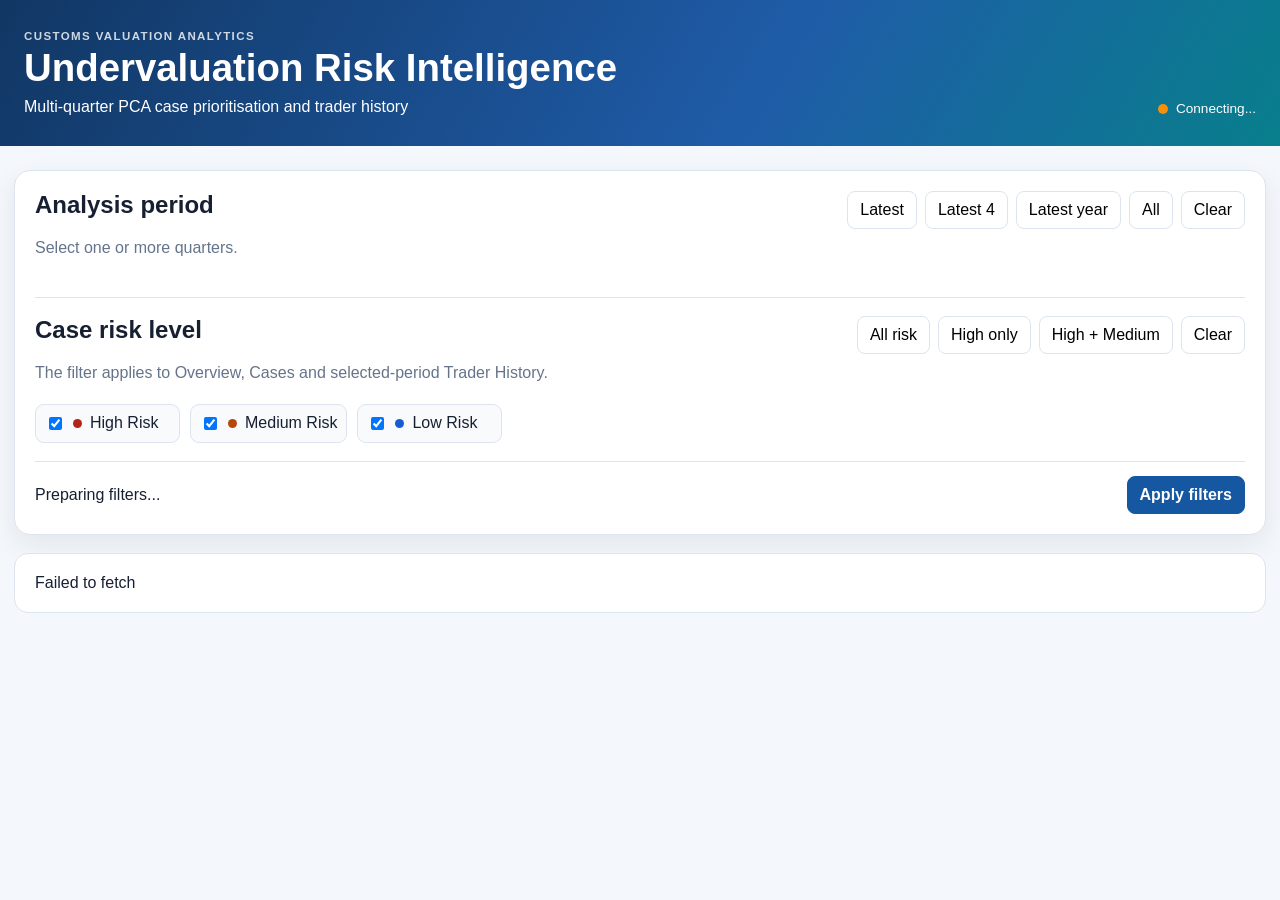
<file: frontend/index.html>
<!doctype html>
<html lang="en">
<head>
  <meta charset="utf-8">
  <meta name="viewport" content="width=device-width,initial-scale=1">
  <title>Undervaluation Risk Intelligence</title>
  <link rel="stylesheet" href="./assets/css/app.css">
</head>
<body>
<header class="hero">
  <div>
    <p class="eyebrow">Customs Valuation Analytics</p>
    <h1>Undervaluation Risk Intelligence</h1>
    <p>Multi-quarter PCA case prioritisation and trader history</p>
  </div>
  <div class="api-state"><span id="apiDot"></span><span id="apiState">Connecting...</span></div>
</header>
<main>
  <section class="panel global-filter-panel">
    <div class="filter-section">
      <div class="panel-title">
        <div><h2>Analysis period</h2><p>Select one or more quarters.</p></div>
        <div class="quick-buttons">
          <button data-range="latest">Latest</button><button data-range="four">Latest 4</button><button data-range="year">Latest year</button><button data-range="all">All</button><button data-range="clear">Clear</button>
        </div>
      </div>
      <div id="quarterOptions" class="quarter-options"></div>
      <p id="quarterSelectionText" class="selection-text"></p>
    </div>
    <div class="filter-section risk-section">
      <div class="panel-title">
        <div><h2>Case risk level</h2><p>The filter applies to Overview, Cases and selected-period Trader History.</p></div>
        <div class="quick-buttons">
          <button data-risk-range="all">All risk</button><button data-risk-range="high">High only</button><button data-risk-range="high-medium">High + Medium</button><button data-risk-range="clear">Clear</button>
        </div>
      </div>
      <div id="riskOptions" class="risk-options">
        <label class="risk-option"><input type="checkbox" value="High Risk" checked><span class="risk-dot high-dot"></span>High Risk</label>
        <label class="risk-option"><input type="checkbox" value="Medium Risk" checked><span class="risk-dot medium-dot"></span>Medium Risk</label>
        <label class="risk-option"><input type="checkbox" value="Low Risk" checked><span class="risk-dot low-dot"></span>Low Risk</label>
      </div>
      <p id="riskSelectionText" class="selection-text"></p>
    </div>
    <div class="selection-bar"><span id="globalSelectionText">Preparing filters...</span><button id="applyGlobalFilters" class="primary">Apply filters</button></div>
  </section>

  <section id="message" class="message hidden"></section>
  <section id="loading" class="message">Loading reporting API...</section>

  <div id="content" class="hidden">
    <nav class="tabs"><button class="tab active" data-tab="overview">Overview</button><button class="tab" data-tab="cases">Cases</button><button class="tab" data-tab="traders">Trader history</button></nav>
    <section id="overviewTab" class="tab-page">
      <div class="kpis"><article><span>Potential cases</span><strong id="kpiCases">0</strong></article><article><span>High risk</span><strong id="kpiHigh">0</strong></article><article><span>Unique traders</span><strong id="kpiTraders">0</strong></article><article><span>Unique HS</span><strong id="kpiHS">0</strong></article><article><span>Potential value gap</span><strong id="kpiGap">E0</strong></article><article><span>Average risk score</span><strong id="kpiScore">0</strong></article></div>
      <div class="grid3"><article class="panel"><h3>Risk distribution</h3><div id="riskChart" class="bars"></div></article><article class="panel"><h3>Benchmark method</h3><div id="methodChart" class="bars"></div></article><article class="panel"><h3>Model agreement</h3><div id="agreementChart" class="bars"></div></article></div>
      <div class="grid2"><article class="panel"><h3>Top HS codes</h3><div class="table-wrap"><table><thead><tr><th>HS</th><th>Description</th><th>Cases</th><th>Gap</th></tr></thead><tbody id="topHSBody"></tbody></table></div></article><article class="panel"><h3>Top traders</h3><div class="table-wrap"><table><thead><tr><th>TIN</th><th>Trader</th><th>Cases</th><th>Gap</th><th></th></tr></thead><tbody id="topTraderBody"></tbody></table></div></article></div>
    </section>
    <section id="casesTab" class="tab-page hidden">
      <section class="panel filters"><input id="caseSearch" placeholder="Search TIN, trader, HS or declaration"><select id="methodFilter"><option value="">All benchmark methods</option><option>CLUSTER_Q1</option><option>ORIGINAL_Q1</option></select><input id="minimumScore" type="number" min="0" max="100" value="0" placeholder="Minimum score"><button id="applyCaseFilters" class="primary">Apply case filters</button></section>
      <section class="panel"><div class="panel-title"><div><h3>Potential cases</h3><p id="caseCount">0 records</p></div><div class="pager"><button id="previousCases">Previous</button><span id="casePage">Page 1</span><button id="nextCases">Next</button></div></div><div class="table-wrap"><table class="wide"><thead><tr><th>Quarter</th><th>Risk</th><th>Score</th><th>Trader</th><th>TIN</th><th>HS</th><th>Declaration</th><th>Unit value</th><th>Benchmark</th><th>Deviation</th><th>Gap</th><th></th></tr></thead><tbody id="caseBody"></tbody></table></div></section>
    </section>
    <section id="tradersTab" class="tab-page hidden">
      <section class="panel trader-search"><div><h3>Trader history</h3><p>Selected-period results respect both the quarter and risk filters. Lifetime results remain unfiltered.</p></div><input id="traderTinInput" placeholder="Enter trader TIN"><button id="loadTrader" class="primary">Load history</button></section>
      <section id="traderResult" class="hidden"><div class="grid2"><article class="panel"><h3>Selected-period summary</h3><div id="selectedTraderSummary" class="summary-list"></div></article><article class="panel"><h3>Lifetime summary</h3><div id="lifetimeTraderSummary" class="summary-list"></div></article></div><section class="panel"><div class="panel-title"><h3>Historical cases</h3><div class="pager"><button id="previousTrader">Previous</button><span id="traderPage">Page 1</span><button id="nextTrader">Next</button></div></div><div class="table-wrap"><table class="wide"><thead><tr><th>Quarter</th><th>Date</th><th>Declaration</th><th>HS</th><th>Unit value</th><th>Benchmark</th><th>Deviation</th><th>Gap</th><th>Score</th><th>Risk</th></tr></thead><tbody id="traderHistoryBody"></tbody></table></div></section></section>
    </section>
  </div>
</main>
<dialog id="caseDialog"><div class="dialog-head"><h2>Case details</h2><button id="closeDialog">Close</button></div><div id="caseDetail"></div></dialog>
<script src="./assets/js/app.js"></script>
</body>
</html>
</file>
<file: frontend/assets/css/app.css>
:root{--bg:#f4f7fb;--card:#fff;--line:#dce4ef;--text:#172033;--muted:#65748b;--blue:#1557a0;--teal:#087f8c;--red:#b42318;--gold:#b54708;--shadow:0 10px 28px rgba(31,48,78,.08)}*{box-sizing:border-box}body{margin:0;background:var(--bg);color:var(--text);font-family:Inter,"Segoe UI",Arial,sans-serif}.hero{padding:30px max(24px,calc((100% - 1480px)/2));background:linear-gradient(120deg,#113764,#1f5ca8 60%,#087f8c);color:white;display:flex;justify-content:space-between;align-items:end;gap:20px}.hero h1{margin:4px 0 8px;font-size:clamp(1.8rem,3vw,2.8rem)}.hero p{margin:0}.eyebrow{text-transform:uppercase;letter-spacing:.12em;font-size:.72rem;font-weight:800;opacity:.8}.api-state{display:flex;gap:8px;align-items:center;font-size:.85rem}.api-state span:first-child{width:10px;height:10px;border-radius:50%;background:#f79009}.api-state .ok{background:#32d583}main{width:min(1480px,calc(100% - 28px));margin:24px auto 60px}.panel{background:var(--card);border:1px solid var(--line);border-radius:16px;box-shadow:var(--shadow);padding:20px;margin-bottom:18px}.panel-title{display:flex;justify-content:space-between;align-items:start;gap:20px}.panel h2,.panel h3{margin-top:0}.panel p{color:var(--muted);margin:4px 0}.filter-section+.filter-section{border-top:1px solid var(--line);margin-top:18px;padding-top:18px}.quarter-options{display:grid;grid-template-columns:repeat(auto-fill,minmax(120px,1fr));gap:9px;margin:18px 0}.quarter-option,.risk-option{display:flex;gap:8px;align-items:center;padding:9px;border:1px solid var(--line);border-radius:9px;background:#f8fafc}.risk-options{display:flex;gap:10px;flex-wrap:wrap;margin:18px 0}.risk-option{min-width:145px}.risk-dot{width:9px;height:9px;border-radius:50%}.high-dot{background:#b42318}.medium-dot{background:#b54708}.low-dot{background:#175cd3}.selection-text{font-size:.82rem}.quick-buttons,.pager,.selection-bar{display:flex;gap:8px;align-items:center;flex-wrap:wrap}.selection-bar{justify-content:space-between;border-top:1px solid var(--line);padding-top:14px}button,input,select{font:inherit}button{border:1px solid var(--line);background:white;border-radius:8px;padding:9px 12px;cursor:pointer}.primary{background:var(--blue);border-color:var(--blue);color:white;font-weight:700}.tabs{display:flex;gap:8px;margin:18px 0}.tab.active{background:var(--blue);color:white}.kpis{display:grid;grid-template-columns:repeat(6,1fr);gap:14px;margin-bottom:18px}.kpis article{background:white;border:1px solid var(--line);border-radius:14px;padding:18px;box-shadow:var(--shadow)}.kpis span{display:block;color:var(--muted);font-size:.75rem;font-weight:700;margin-bottom:10px}.kpis strong{font-size:1.55rem}.grid3{display:grid;grid-template-columns:repeat(3,1fr);gap:18px}.grid2{display:grid;grid-template-columns:repeat(2,1fr);gap:18px}.bars{display:grid;gap:13px}.bar{display:grid;grid-template-columns:140px 1fr 70px;gap:10px;align-items:center;font-size:.8rem}.track{height:11px;background:#edf2f7;border-radius:9px;overflow:hidden}.fill{height:100%;background:linear-gradient(90deg,var(--blue),var(--teal));border-radius:9px}.filters{display:grid;grid-template-columns:2fr 1fr 1fr auto;gap:10px}.filters input,.filters select,.trader-search input{padding:10px;border:1px solid var(--line);border-radius:8px}.trader-search{display:grid;grid-template-columns:2fr 1fr auto;align-items:end;gap:12px}.table-wrap{overflow:auto}table{width:100%;border-collapse:collapse;min-width:650px}.wide{min-width:1200px}th,td{padding:11px 12px;border-bottom:1px solid #edf1f6;text-align:left;font-size:.79rem}th{background:#f7f9fc;color:#53627a;text-transform:uppercase;font-size:.68rem;letter-spacing:.04em}.pill{padding:5px 8px;border-radius:999px;font-size:.68rem;font-weight:800;white-space:nowrap}.high{background:#fee4e2;color:var(--red)}.medium{background:#ffead5;color:var(--gold)}.low{background:#dbeafe;color:#175cd3}.summary-list{display:grid;grid-template-columns:repeat(2,1fr);gap:10px}.summary-item{background:#f8fafc;border:1px solid var(--line);border-radius:10px;padding:12px}.summary-item span{display:block;color:var(--muted);font-size:.72rem}.summary-item strong{display:block;margin-top:5px}.message{padding:20px;background:white;border:1px solid var(--line);border-radius:14px;margin-bottom:18px}.hidden{display:none!important}dialog{width:min(900px,94vw);border:none;border-radius:16px;padding:0;box-shadow:0 30px 80px rgba(0,0,0,.3)}dialog::backdrop{background:rgba(10,22,40,.65)}.dialog-head{display:flex;justify-content:space-between;align-items:center;padding:18px 22px;border-bottom:1px solid var(--line)}.dialog-head h2{margin:0}#caseDetail{padding:22px}.detail-grid{display:grid;grid-template-columns:repeat(3,1fr);gap:12px}.detail{background:#f8fafc;border:1px solid var(--line);border-radius:10px;padding:12px}.detail span{display:block;color:var(--muted);font-size:.72rem}.detail strong{display:block;margin-top:5px;word-break:break-word}@media(max-width:1100px){.kpis{grid-template-columns:repeat(3,1fr)}.grid3{grid-template-columns:1fr}.filters{grid-template-columns:1fr 1fr}.trader-search{grid-template-columns:1fr}.grid2{grid-template-columns:1fr}}@media(max-width:650px){.hero{align-items:start;flex-direction:column}.kpis{grid-template-columns:1fr 1fr}.filters{grid-template-columns:1fr}.detail-grid{grid-template-columns:1fr}.panel-title{flex-direction:column}}
</file>
